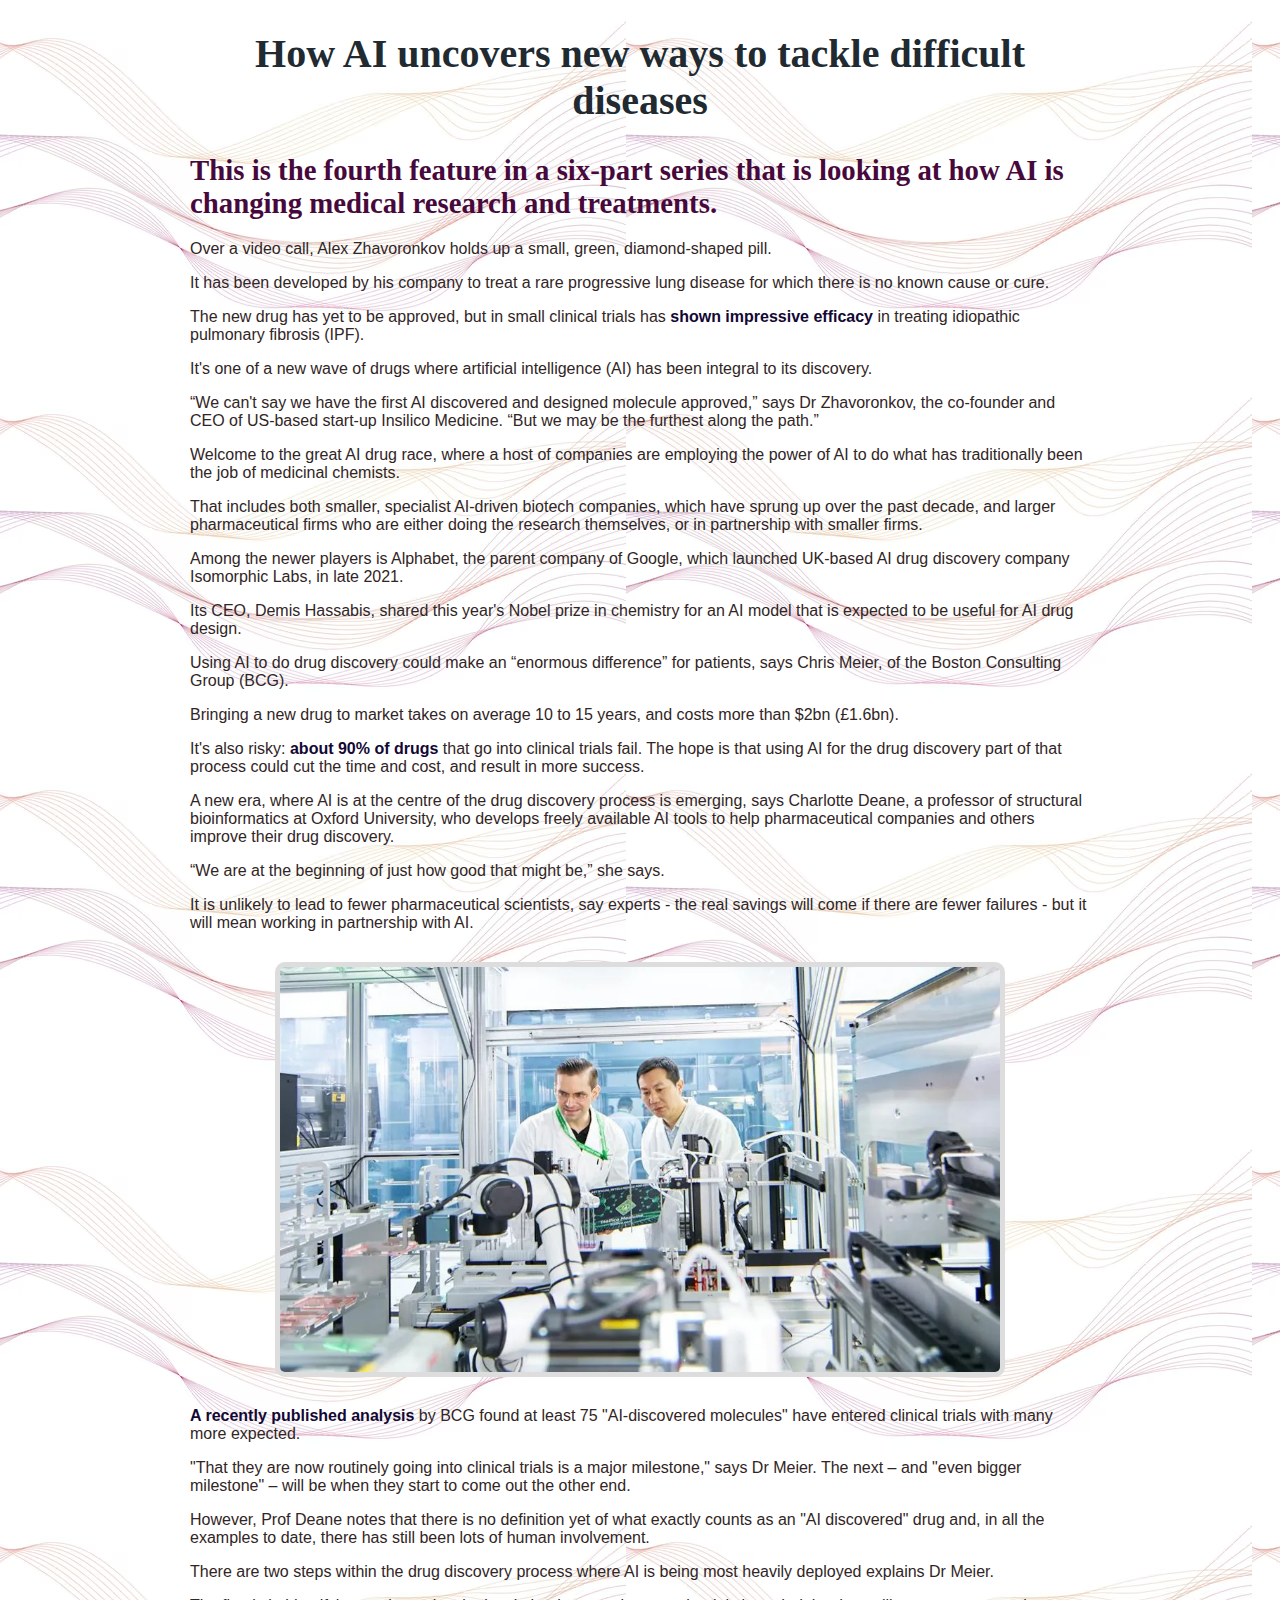
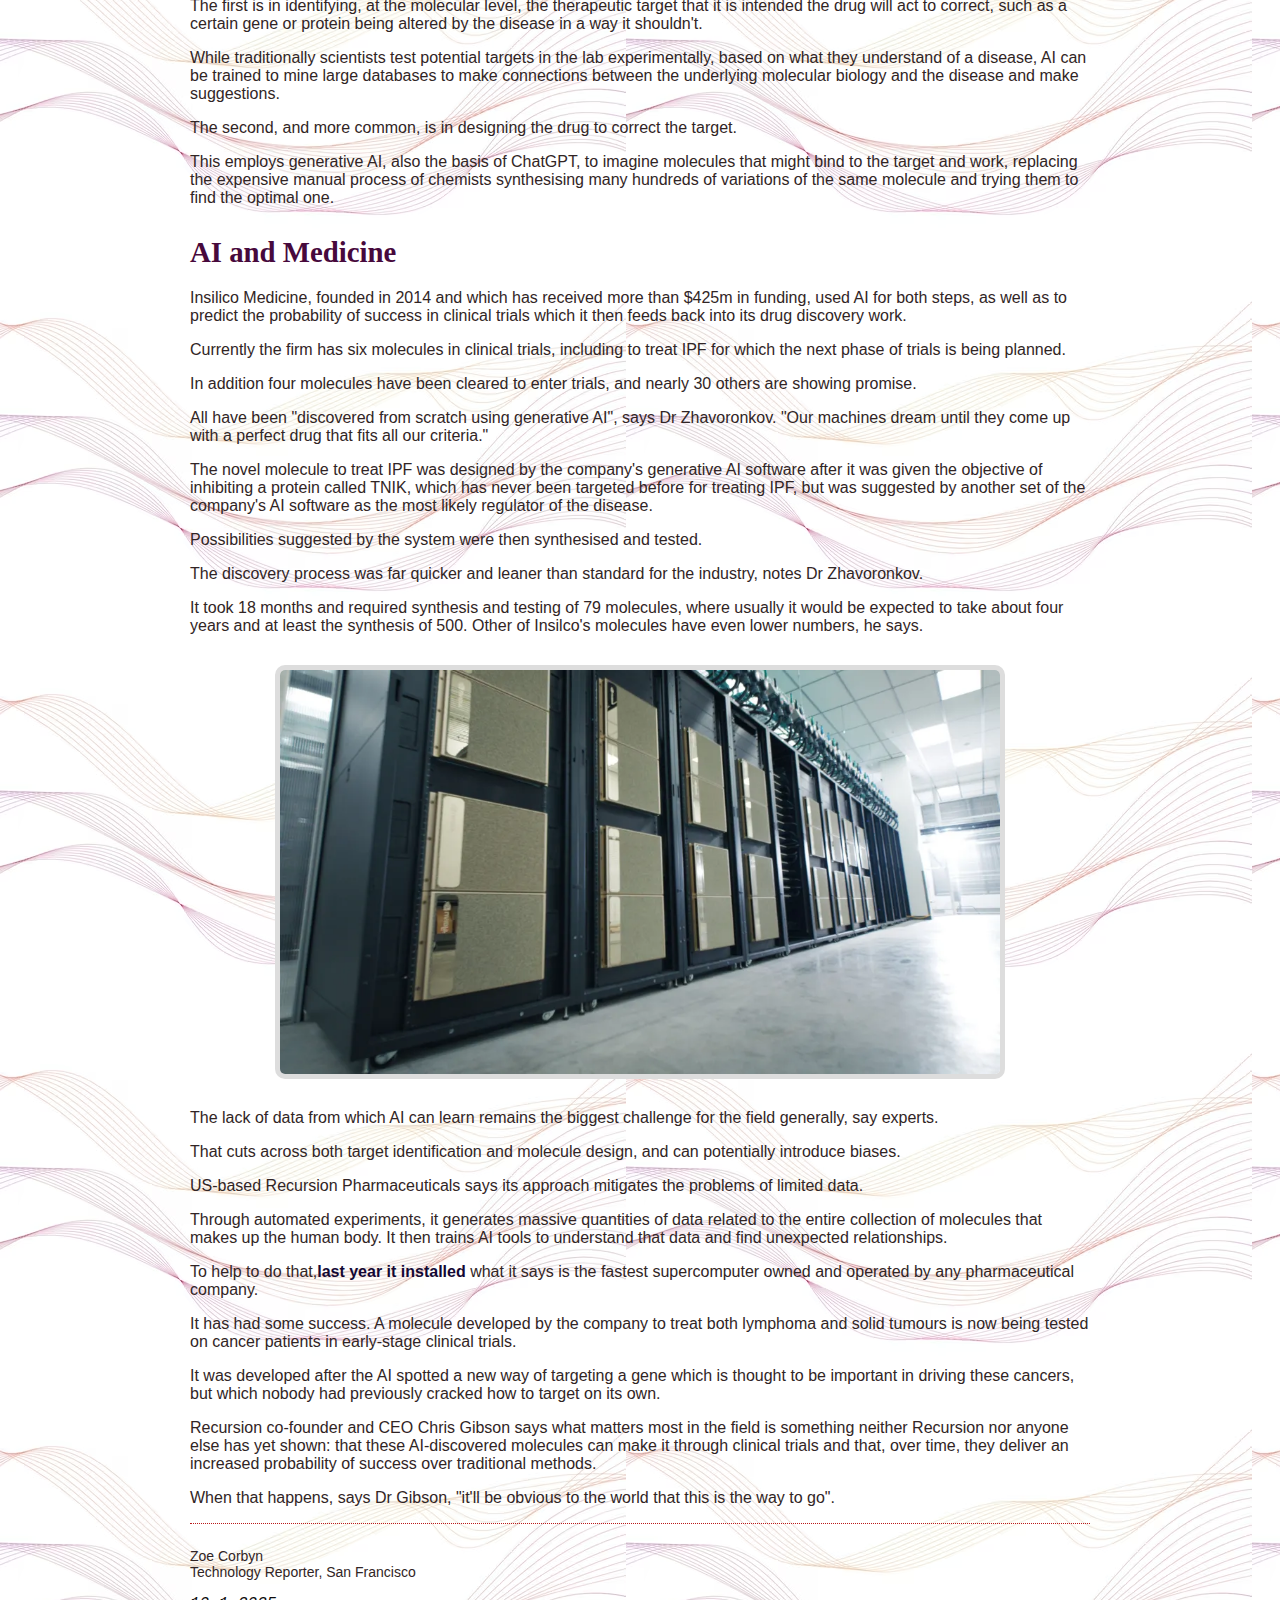
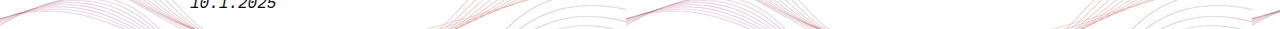
<file: Index.html>
<!DOCTYPE html>
<html lang="en">
<head>
    
    <title>BBC</title>
    <link rel="stylesheet" href="tyylit.css">
</head>

<body>
    <div class="container">
        <article>
            <h1>How AI uncovers new ways to tackle difficult diseases</h1>
            <p>
                <h2>This is the fourth feature in a six-part series that is looking at how AI is changing medical research and treatments.</h2>
            </p>
            <p> Over a video call, Alex Zhavoronkov holds up a small, green, diamond-shaped pill.</p>
            <p>It has been developed by his company to treat a rare progressive lung disease for which there is no known cause or cure.</p>
            <p>The new drug has yet to be approved, but in small clinical trials has 
                <b><a href="https://www.eurekalert.org/news-releases/1064488">shown impressive efficacy</a></b> in treating idiopathic pulmonary fibrosis (IPF).</p>
            <p>It's one of a new wave of drugs where artificial intelligence (AI) has been integral to its discovery.</p>
            <p><q>We can't say we have the first AI discovered and designed molecule approved,</q> says Dr Zhavoronkov, the co-founder and CEO of US-based start-up Insilico Medicine. <q>But we may be the furthest along the path.</q></p>
            <p>Welcome to the great AI drug race, where a host of companies are employing the power of AI to do what has traditionally been the job of medicinal chemists.</p>
            <p>That includes both smaller, specialist AI-driven biotech companies, which have sprung up over the past decade, and larger pharmaceutical firms who are either doing the research themselves, or in partnership with smaller firms.</p>
            <p>Among the newer players is Alphabet, the parent company of Google, which launched UK-based AI drug discovery company Isomorphic Labs, in late 2021.</p>
            <p>Its CEO, Demis Hassabis, shared this year's Nobel prize in chemistry for an AI model that is expected to be useful for AI drug design.</p>
            <p>Using AI to do drug discovery could make an <q>enormous difference</q> for patients, says Chris Meier, of the Boston Consulting Group (BCG).</p>
            <p>Bringing a new drug to market takes on average 10 to 15 years, and costs more than $2bn (£1.6bn).</p>
            <p>It's also risky: 
                <b><a href="https://www.sciencedirect.com/science/article/pii/S2211383522000521?via%3Dihub">about 90% of drugs</a></b> that go into clinical trials fail. The hope is that using AI for the drug discovery part of that process could cut the time and cost, and result in more success.</p>
            <p>A new era, where AI is at the centre of the drug discovery process is emerging, says Charlotte Deane, a professor of structural bioinformatics at Oxford University, who develops freely available AI tools to help pharmaceutical companies and others improve their drug discovery.</p>
            <p>
                <q>We are at the beginning of just how good that might be,</q> she says.</p>
            <p>It is unlikely to lead to fewer pharmaceutical scientists, say experts - the real savings will come if there are fewer failures - but it will mean working in partnership with AI.</p>
            
            <img class="images" src="images/medicine.webp" width="500" height="350" alt="Insilico Medicine has six molecules in clinical trials">
            
            <p>
                <b><a href="https://www.sciencedirect.com/science/article/pii/S135964462400134X?via%3Dihub">A recently published analysis</a></b> by BCG found at least 75 "AI-discovered molecules" have entered clinical trials with many more expected.</p>
            <p>"That they are now routinely going into clinical trials is a major milestone," says Dr Meier. The next – and "even bigger milestone" – will be when they start to come out the other end.</p>
            <p>However, Prof Deane notes that there is no definition yet of what exactly counts as an "AI discovered" drug and, in all the examples to date, there has still been lots of human involvement.</p>
            <p>There are two steps within the drug discovery process where AI is being most heavily deployed explains Dr Meier.</p>
            <p>The first is in identifying, at the molecular level, the therapeutic target that it is intended the drug will act to correct, such as a certain gene or protein being altered by the disease in a way it shouldn't.</p>
            <p>While traditionally scientists test potential targets in the lab experimentally, based on what they understand of a disease, AI can be trained to mine large databases to make connections between the underlying molecular biology and the disease and make suggestions.</p>
            <p>The second, and more common, is in designing the drug to correct the target.</p>
            <p>This employs generative AI, also the basis of ChatGPT, to imagine molecules that might bind to the target and work, replacing the expensive manual process of chemists synthesising many hundreds of variations of the same molecule and trying them to find the optimal one.</p>
            
            <h3>AI and Medicine</h3>

            <p>Insilico Medicine, founded in 2014 and which has received more than $425m in funding, used AI for both steps, as well as to predict the probability of success in clinical trials which it then feeds back into its drug discovery work.</p>
            <p>Currently the firm has six molecules in clinical trials, including to treat IPF for which the next phase of trials is being planned.</p>
            <p>In addition four molecules have been cleared to enter trials, and nearly 30 others are showing promise.</p>
            <p>All have been "discovered from scratch using generative AI", says Dr Zhavoronkov. "Our machines dream until they come up with a perfect drug that fits all our criteria."</p>
            <p>The novel molecule to treat IPF was designed by the company's generative AI software after it was given the objective of inhibiting a protein called TNIK, which has never been targeted before for treating IPF, but was suggested by another set of the company's AI software as the most likely regulator of the disease.</p>
            <p>Possibilities suggested by the system were then synthesised and tested.</p>
            <p>The discovery process was far quicker and leaner than standard for the industry, notes Dr Zhavoronkov.</p>
            <p>It took 18 months and required synthesis and testing of 79 molecules, where usually it would be expected to take about four years and at least the synthesis of 500. Other of Insilco's molecules have even lower numbers, he says.</p>
        
            <img src="images/supercomputer.webp" width="500" height="250" alt="Recursion has the fastest supercomputer owned by a drugs firm">

            <p>The lack of data from which AI can learn remains the biggest challenge for the field generally, say experts.</p>
            <p>That cuts across both target identification and molecule design, and can potentially introduce biases.</p>
            <p>US-based Recursion Pharmaceuticals says its approach mitigates the problems of limited data.</p>
            <p>Through automated experiments, it generates massive quantities of data related to the entire collection of molecules that makes up the human body. It then trains AI tools to understand that data and find unexpected relationships.</p>
            <p>
                To help to do that,<b><a href="https://ir.recursion.com/news-releases/news-release-details/recursion-announces-completion-nvidia-powered-biohive-2-largest">last year it installed </a></b> what it says is the fastest supercomputer owned and operated by any pharmaceutical company.</p>

            <p>It has had some success. A molecule developed by the company to treat both lymphoma and solid tumours is now being tested on cancer patients in early-stage clinical trials.</p>
            <p>It was developed after the AI spotted a new way of targeting a gene which is thought to be important in driving these cancers, but which nobody had previously cracked how to target on its own.</p>
            <p>Recursion co-founder and CEO Chris Gibson says what matters most in the field is something neither Recursion nor anyone else has yet shown: that these AI-discovered molecules can make it through clinical trials and that, over time, they deliver an increased probability of success over traditional methods.</p>
                <p>When that happens, says Dr Gibson, "it'll be obvious to the world that this is the way to go".</p>
        </article>
        <footer>
            <p>Zoe Corbyn<br>
            Technology Reporter, San Francisco
            </p>
            <p class="date">10.1.2025</p>
        </footer>
    </div> <!--.container-->
</body>
</html>
</file>
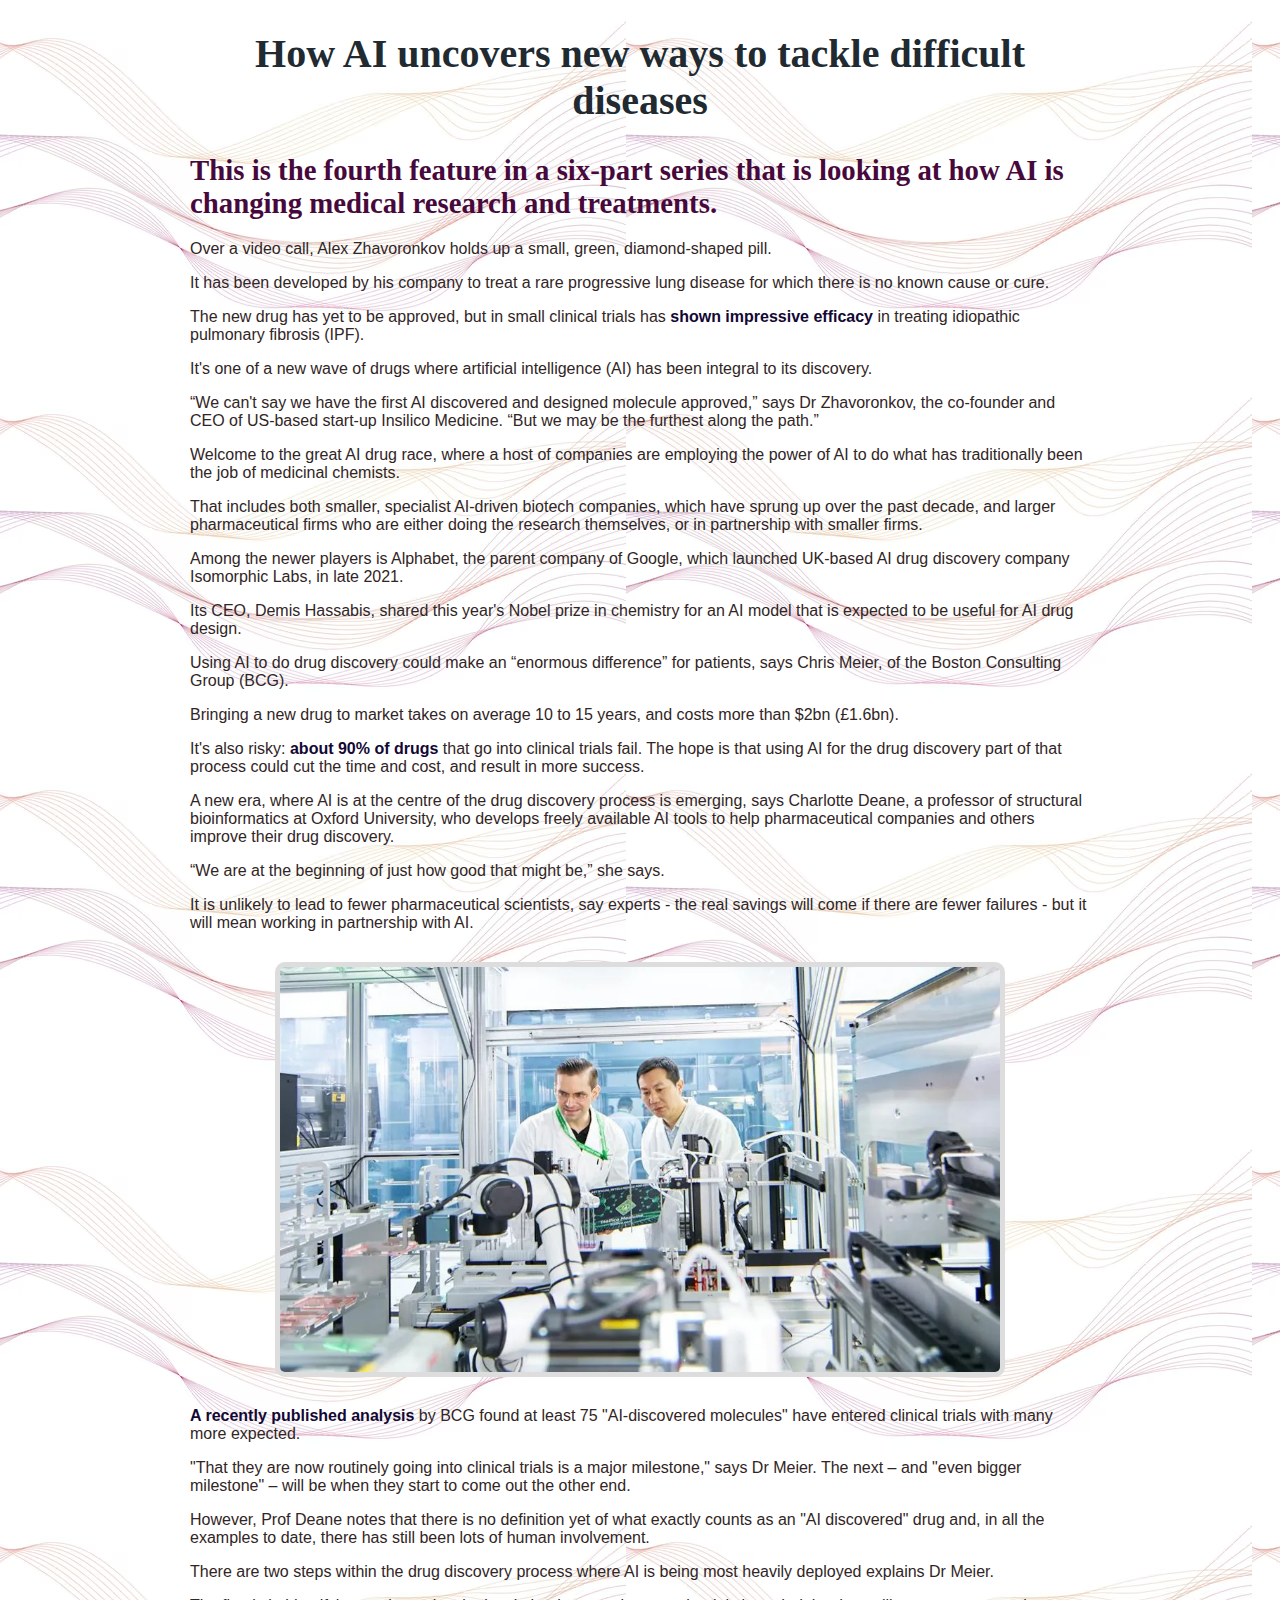
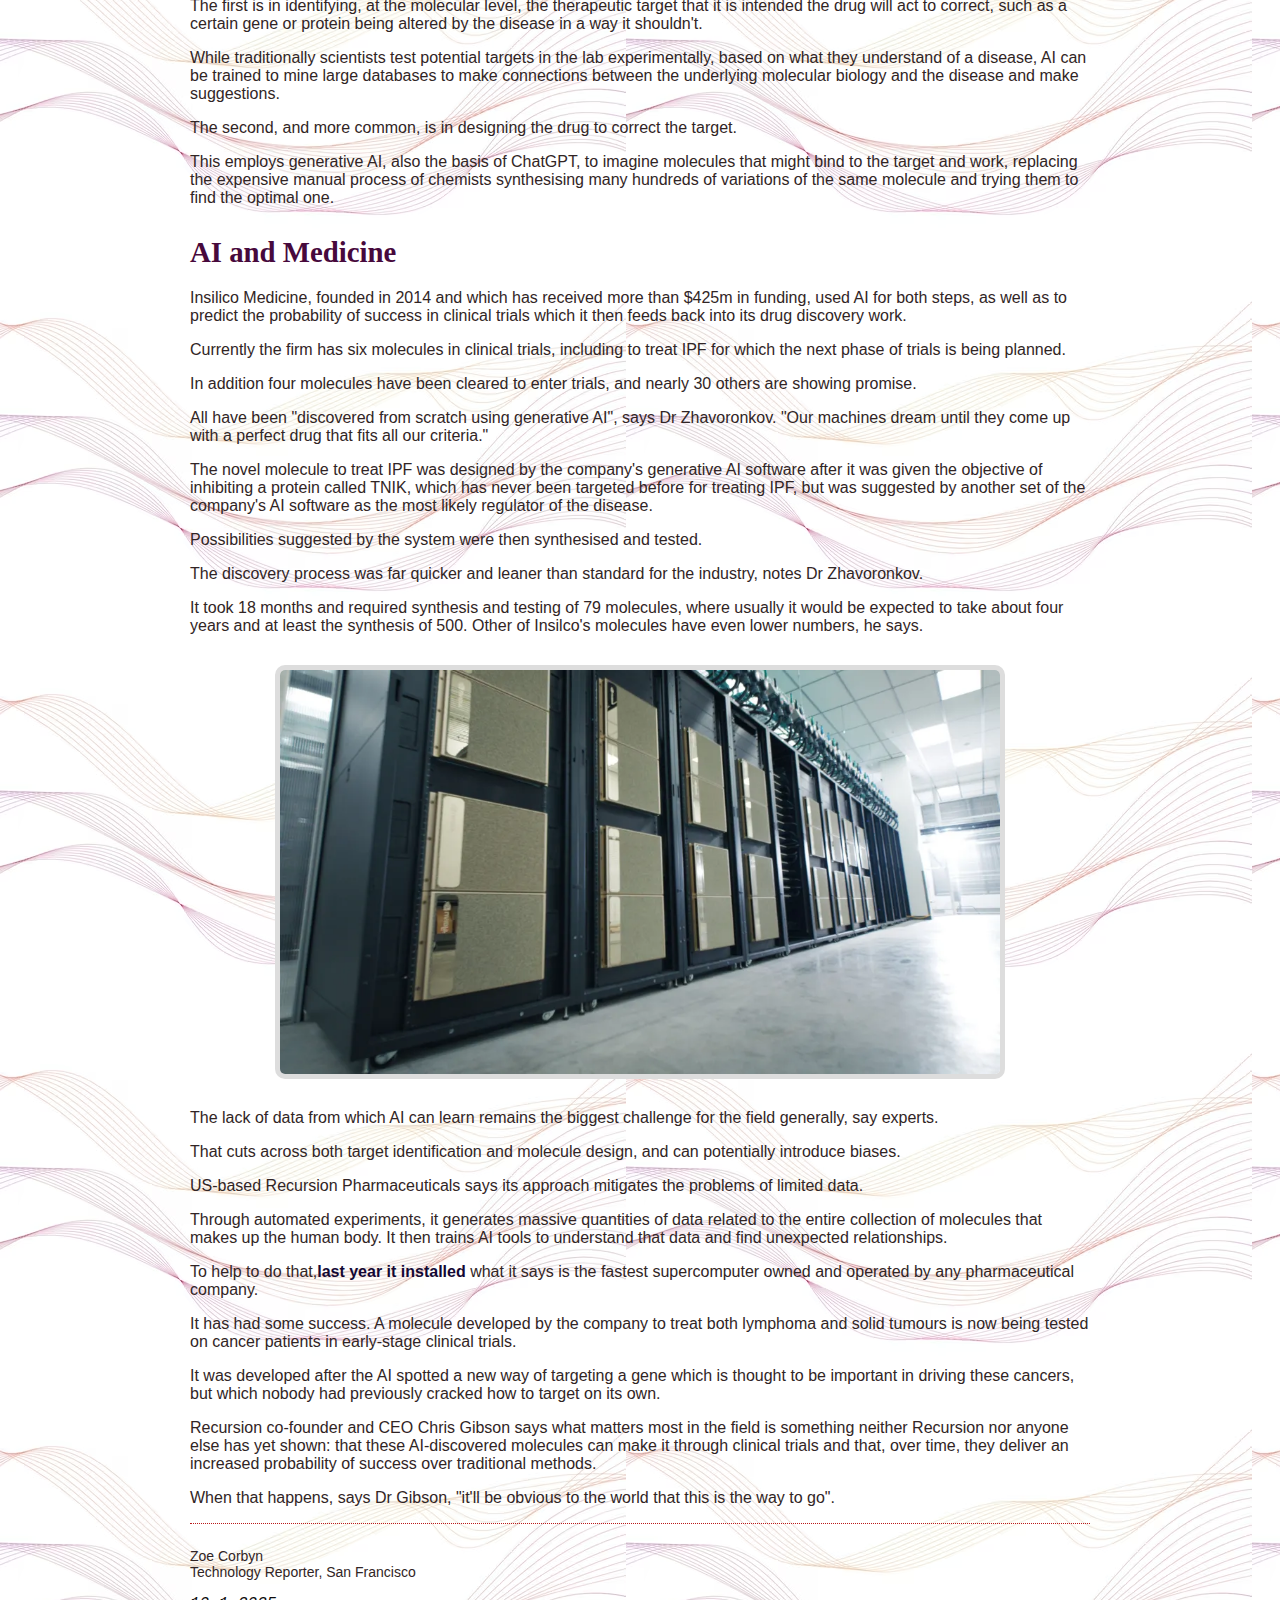
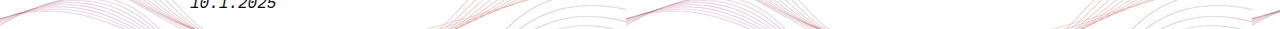
<file: Empty.html>
<!DOCTYPE html>
<html lang="en">
<head>
    <title>BBC</title>
    <link rel="stylesheet" href="tyylit.css">
</head>

<body>
    <div class="container">
        <article>
            <h1>How AI uncovers new ways to tackle difficult diseases</h1>
            <p>
                <h2>This is the fourth feature in a six-part series that is looking at how AI is changing medical research and treatments.</h2>
            </p>
            <p> Over a video call, Alex Zhavoronkov holds up a small, green, diamond-shaped pill.</p>
            <p>It has been developed by his company to treat a rare progressive lung disease for which there is no known cause or cure.</p>
            <p>The new drug has yet to be approved, but in small clinical trials has 
                <b><a href="https://www.eurekalert.org/news-releases/1064488">shown impressive efficacy</a></b> in treating idiopathic pulmonary fibrosis (IPF).</p>
            <p>It's one of a new wave of drugs where artificial intelligence (AI) has been integral to its discovery.</p>
            <p><q>We can't say we have the first AI discovered and designed molecule approved,</q> says Dr Zhavoronkov, the co-founder and CEO of US-based start-up Insilico Medicine. <q>But we may be the furthest along the path.</q></p>
            <p>Welcome to the great AI drug race, where a host of companies are employing the power of AI to do what has traditionally been the job of medicinal chemists.</p>
            <p>That includes both smaller, specialist AI-driven biotech companies, which have sprung up over the past decade, and larger pharmaceutical firms who are either doing the research themselves, or in partnership with smaller firms.</p>
            <p>Among the newer players is Alphabet, the parent company of Google, which launched UK-based AI drug discovery company Isomorphic Labs, in late 2021.</p>
            <p>Its CEO, Demis Hassabis, shared this year's Nobel prize in chemistry for an AI model that is expected to be useful for AI drug design.</p>
            <p>Using AI to do drug discovery could make an <q>enormous difference</q> for patients, says Chris Meier, of the Boston Consulting Group (BCG).</p>
            <p>Bringing a new drug to market takes on average 10 to 15 years, and costs more than $2bn (£1.6bn).</p>
            <p>It's also risky: 
                <b><a href="https://www.sciencedirect.com/science/article/pii/S2211383522000521?via%3Dihub">about 90% of drugs</a></b> that go into clinical trials fail. The hope is that using AI for the drug discovery part of that process could cut the time and cost, and result in more success.</p>
            <p>A new era, where AI is at the centre of the drug discovery process is emerging, says Charlotte Deane, a professor of structural bioinformatics at Oxford University, who develops freely available AI tools to help pharmaceutical companies and others improve their drug discovery.</p>
            <p>
                <q>We are at the beginning of just how good that might be,</q> she says.</p>
            <p>It is unlikely to lead to fewer pharmaceutical scientists, say experts - the real savings will come if there are fewer failures - but it will mean working in partnership with AI.</p>
            
            <img class="images" src="images/medicine.webp" width="500" height="350" alt="Insilico Medicine has six molecules in clinical trials">
            
            <p>
                <b><a href="https://www.sciencedirect.com/science/article/pii/S135964462400134X?via%3Dihub">A recently published analysis</a></b> by BCG found at least 75 "AI-discovered molecules" have entered clinical trials with many more expected.</p>
            <p>"That they are now routinely going into clinical trials is a major milestone," says Dr Meier. The next – and "even bigger milestone" – will be when they start to come out the other end.</p>
            <p>However, Prof Deane notes that there is no definition yet of what exactly counts as an "AI discovered" drug and, in all the examples to date, there has still been lots of human involvement.</p>
            <p>There are two steps within the drug discovery process where AI is being most heavily deployed explains Dr Meier.</p>
            <p>The first is in identifying, at the molecular level, the therapeutic target that it is intended the drug will act to correct, such as a certain gene or protein being altered by the disease in a way it shouldn't.</p>
            <p>While traditionally scientists test potential targets in the lab experimentally, based on what they understand of a disease, AI can be trained to mine large databases to make connections between the underlying molecular biology and the disease and make suggestions.</p>
            <p>The second, and more common, is in designing the drug to correct the target.</p>
            <p>This employs generative AI, also the basis of ChatGPT, to imagine molecules that might bind to the target and work, replacing the expensive manual process of chemists synthesising many hundreds of variations of the same molecule and trying them to find the optimal one.</p>
            
            <h3>AI and Medicine</h3>

            <p>Insilico Medicine, founded in 2014 and which has received more than $425m in funding, used AI for both steps, as well as to predict the probability of success in clinical trials which it then feeds back into its drug discovery work.</p>
            <p>Currently the firm has six molecules in clinical trials, including to treat IPF for which the next phase of trials is being planned.</p>
            <p>In addition four molecules have been cleared to enter trials, and nearly 30 others are showing promise.</p>
            <p>All have been "discovered from scratch using generative AI", says Dr Zhavoronkov. "Our machines dream until they come up with a perfect drug that fits all our criteria."</p>
            <p>The novel molecule to treat IPF was designed by the company's generative AI software after it was given the objective of inhibiting a protein called TNIK, which has never been targeted before for treating IPF, but was suggested by another set of the company's AI software as the most likely regulator of the disease.</p>
            <p>Possibilities suggested by the system were then synthesised and tested.</p>
            <p>The discovery process was far quicker and leaner than standard for the industry, notes Dr Zhavoronkov.</p>
            <p>It took 18 months and required synthesis and testing of 79 molecules, where usually it would be expected to take about four years and at least the synthesis of 500. Other of Insilco's molecules have even lower numbers, he says.</p>
        
            <img src="images/supercomputer.webp" width="500" height="250" alt="Recursion has the fastest supercomputer owned by a drugs firm">

            <p>The lack of data from which AI can learn remains the biggest challenge for the field generally, say experts.</p>
            <p>That cuts across both target identification and molecule design, and can potentially introduce biases.</p>
            <p>US-based Recursion Pharmaceuticals says its approach mitigates the problems of limited data.</p>
            <p>Through automated experiments, it generates massive quantities of data related to the entire collection of molecules that makes up the human body. It then trains AI tools to understand that data and find unexpected relationships.</p>
            <p>
                To help to do that,<b><a href="https://ir.recursion.com/news-releases/news-release-details/recursion-announces-completion-nvidia-powered-biohive-2-largest">last year it installed </a></b> what it says is the fastest supercomputer owned and operated by any pharmaceutical company.</p>

            <p>It has had some success. A molecule developed by the company to treat both lymphoma and solid tumours is now being tested on cancer patients in early-stage clinical trials.</p>
            <p>It was developed after the AI spotted a new way of targeting a gene which is thought to be important in driving these cancers, but which nobody had previously cracked how to target on its own.</p>
            <p>Recursion co-founder and CEO Chris Gibson says what matters most in the field is something neither Recursion nor anyone else has yet shown: that these AI-discovered molecules can make it through clinical trials and that, over time, they deliver an increased probability of success over traditional methods.</p>
                <p>When that happens, says Dr Gibson, "it'll be obvious to the world that this is the way to go".</p>
        </article>
        <footer>
            <p>Zoe Corbyn<br>
            Technology Reporter, San Francisco
            </p>
            <p class="date">10.1.2025</p>
        </footer>
    </div> <!--.container-->
</body>
</html>
</file>
<file: tyylit.css>
body {
    background-color: rgb(241, 225, 225);
    font-family: Arial, Helvetica, sans-serif;
    color: rgb(49, 37, 37); 
    line-height: 1,5; 
    background-image: url(images/medicina.jpg); 
    

}

.container {
    width: 900px;
    margin: 10px auto;
}

h1 {font-size: 2.5em;
    font-family: Georgia, 'Times New Roman', Times, serif;
    color: #202a30; 
    margin: 30px;
    text-align: center;
}

h2 {
    font-size: 1.8em;
    font-family: Cambria, Cochin, Georgia, Times, 'Times New Roman', serif;
    color: #47093c; 
    margin-bottom: 20px;
}

h3 {
    font-size: 1.8em;
    font-family: Cambria, Cochin, Georgia, Times, 'Times New Roman', serif;
    color: #47093c; 
    margin-bottom: 20px;
}

a {
    color: #130834;
    text-decoration: none;
    font-weight: bold;
  }

a:hover {
    text-decoration: underline;
}

a:visited {
    color: #3c3322;
  }
  
a:active {
    color: #c92f2f; 
  }

img {
    display: block;
    max-width: 80%;
    height: auto;
    border: 5px solid #ddd; 
    border-radius: 10px;
    margin: 30px auto;
}

.date {
    font-family: 'Courier New', monospace;
    color: #0e0c0c; 
    font-size: 1.0rem;
    margin-top: 15px;
    font-style: italic;
}

blockquote {
    font-style: italic;
    color: #d10d0d;
    border-left: 4px solid #ccc; /* Vertical bar on the left */
    padding-left: 15px;
    margin: 15px 0;
  }

footer {
    border-top: 1px dotted rgb(186, 25, 25);
    padding-top: 10px;
    font-size: 14px;
  }

  article img {
      width: 100%;
      height: auto;
  }
</file>
